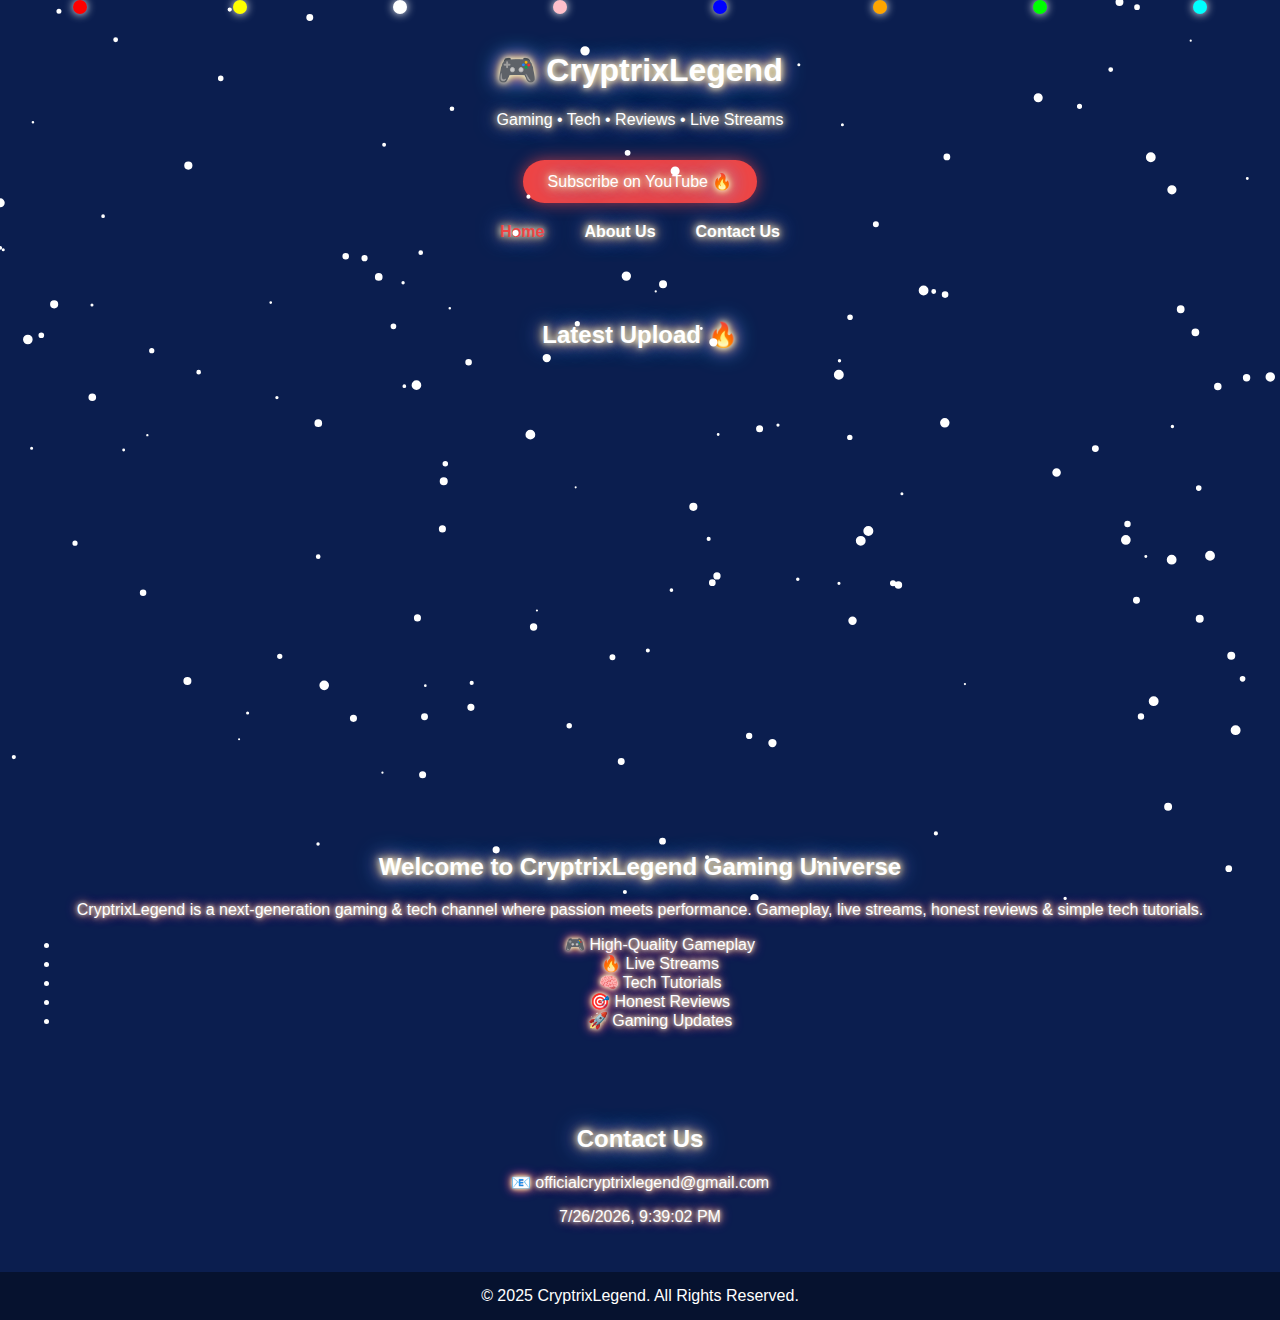
<file: index.html>
<!DOCTYPE html>
<html lang="en">
<head>
<meta charset="UTF-8">
<meta name="viewport" content="width=device-width, initial-scale=1.0">
<title>CryptrixLegend | Gaming Channel</title>
<link rel="stylesheet" href="style.css">
<link rel="icon" href="/favicon.ico" type="image/x-icon">
</head>
<body>

<!-- 🚗 LOADING SCREEN -->
<div id="loader"><div class="tyre"></div></div>

<!-- 🎄 STRING LIGHTS -->
<div class="string-lights">
  <span></span><span></span><span></span><span></span>
  <span></span><span></span><span></span><span></span>
</div>

<!-- ❄ SNOW CANVAS -->
<canvas id="snow"></canvas>

<!-- HEADER + NAVBAR -->
<header id="home">
  <h1>🎮 CryptrixLegend</h1>
  <p>Gaming • Tech • Reviews • Live Streams</p>
  <a class="btn" href="https://youtube.com/@CryptrixLegendofficial" target="_blank">Subscribe on YouTube 🔥</a>

  <!-- NAVBAR -->
  <nav>
    <div class="hamburger" id="hamburger">&#9776;</div>
    <ul id="nav-menu">
      <li class="active"><a href="#home">Home</a></li>
      <li><a href="#about">About Us</a></li>
      <li><a href="#contact">Contact Us</a></li>
    </ul>
  </nav>
</header>

<!-- CONTENT -->
<section class="content" id="video">
  <h2>Latest Upload 🔥</h2>
  <div class="video-box">
    <iframe src="https://www.youtube.com/embed/FxMrbgUse00" frameborder="0" allowfullscreen></iframe>
  </div>
</section>

<section class="content" id="about">
  <h2>Welcome to CryptrixLegend Gaming Universe</h2>
  <p>
    CryptrixLegend is a next-generation gaming & tech channel where passion meets performance.
    Gameplay, live streams, honest reviews & simple tech tutorials.
  </p>
  <ul>
    <li>🎮 High-Quality Gameplay</li>
    <li>🔥 Live Streams</li>
    <li>🧠 Tech Tutorials</li>
    <li>🎯 Honest Reviews</li>
    <li>🚀 Gaming Updates</li>
  </ul>
</section>

<section class="content" id="contact">
  <h2>Contact Us</h2>
  <p>📧 officialcryptrixlegend@gmail.com</p>
  <p id="date-time"></p>
</section>

<footer>
  © 2025 CryptrixLegend. All Rights Reserved.
</footer>

<script src="script.js"></script>
</body>
</html>
</file>
<file: style.css>
/* ===== GLOBAL ===== */
body{
  margin:0;
  font-family:Arial,sans-serif;
  background:#0b1e4f; 
  color:white;
  text-align:center;
}

/* ===== HEADER ===== */
header{
  padding:30px 20px;
}

h1,h2,h3,p,li,.btn{
  text-shadow:0 0 6px #fff,0 0 12px #ff0,0 0 18px #f0f,0 0 24px #0ff;
}

/* ===== BUTTON ===== */
.btn{
  display:inline-block;
  margin-top:15px;
  padding:12px 25px;
  background:#ef4444;
  color:white;
  text-decoration:none;
  border-radius:25px;
  box-shadow:0 0 15px rgba(239,68,68,0.7);
  transition:transform .3s,box-shadow .3s;
}
.btn:hover{
  transform:scale(1.05);
  box-shadow:0 0 25px rgba(239,68,68,1);
}

/* ===== CONTENT ===== */
.content{
  padding:30px 20px;
}
.content p, .content li{
  text-shadow:0 0 4px #fff,0 0 8px #ff0,0 0 12px #f0f;
}

/* ===== FOOTER ===== */
footer{
  padding:15px;
  background:rgba(0,0,0,0.4);
}

/* ===== LOADER ===== */
#loader{
  position:fixed;
  inset:0;
  background:#050b2e;
  display:flex;
  align-items:center;
  justify-content:center;
  z-index:9999;
}

.gaming-loader{
  display:flex;
  flex-direction:column;
  align-items:center;
  gap:15px;
}

.gaming-loader span{
  width:60px;
  height:8px;
  background:linear-gradient(90deg,#00ffcc,#7c3aed);
  animation:load 1.2s infinite;
  border-radius:10px;
}
.gaming-loader span:nth-child(2){animation-delay:.15s}
.gaming-loader span:nth-child(3){animation-delay:.3s}
.gaming-loader p{
  margin:0;
  color:#00ffcc;
  letter-spacing:4px;
  font-weight:bold;
  text-shadow:0 0 10px #00ffcc,0 0 25px #7c3aed;
}
@keyframes load{
  0%{opacity:.2}
  50%{opacity:1}
  100%{opacity:.2}
}

/* ===== STRING LIGHTS - Original Wire Connected Effect ===== */
.string-lights {
  position: fixed;
  top: 0;
  left: 0;
  width: 100%;
  height: 80px;
  display: flex;
  justify-content: space-around;
  align-items: flex-start;
  z-index: 1000;
}

.string-lights span {
  position: relative;
  width: 14px;
  height: 14px;
  border-radius: 50%;
  box-shadow: 0 0 10px currentColor;
  animation: blink-seq 2s infinite;
}

.string-lights span::before {
  content: "";
  position: absolute;
  top: -30px;
  left: 50%;
  width: 2px;
  height: 30px;
  background: #222;
}

/* COLORS + SEQUENTIAL ANIMATION DELAY */
.string-lights span:nth-child(1){background:red; animation-delay:0s;}
.string-lights span:nth-child(2){background:yellow; animation-delay:0.2s;}
.string-lights span:nth-child(3){background:white; animation-delay:0.4s;}
.string-lights span:nth-child(4){background:pink; animation-delay:0.6s;}
.string-lights span:nth-child(5){background:blue; animation-delay:0.8s;}
.string-lights span:nth-child(6){background:orange; animation-delay:1s;}
.string-lights span:nth-child(7){background:lime; animation-delay:1.2s;}
.string-lights span:nth-child(8){background:cyan; animation-delay:1.4s;}
.string-lights span:nth-child(9){background:magenta; animation-delay:1.6s;}
.string-lights span:nth-child(10){background:gold; animation-delay:1.8s;}
.string-lights span:nth-child(11){background:red; animation-delay:2s;}
.string-lights span:nth-child(12){background:yellow; animation-delay:2.2s;}
.string-lights span:nth-child(13){background:white; animation-delay:2.4s;}
.string-lights span:nth-child(14){background:pink; animation-delay:2.6s;}
.string-lights span:nth-child(15){background:blue; animation-delay:2.8s;}
.string-lights span:nth-child(16){background:orange; animation-delay:3s;}

@keyframes blink-seq {
  0%   {opacity: 0.3; box-shadow:0 0 5px currentColor;}
  50%  {opacity: 1; box-shadow:0 0 20px currentColor;}
  100% {opacity: 0.3; box-shadow:0 0 5px currentColor;}
}


/* ===== SNOW ===== */
#snow{
  position:fixed;
  top:0;
  left:0;
  pointer-events:none;
  z-index:999;
}

/* ===== NAVBAR ===== */
nav{position:relative}
nav ul{
  list-style:none;
  display:flex;
  justify-content:center;
  gap:40px;
  padding:0;
  margin:20px 0 0 0;
}
nav ul li a{
  text-decoration:none;
  color:white;
  font-weight:bold;
}
nav ul li.active a{color:#ef4444}
.hamburger{
  display:none;
  font-size:30px;
  cursor:pointer;
  color:white;
  position:absolute;
  right:20px;
  top:0;
}
@media(max-width:768px){
  nav ul{
    display:none;
    flex-direction:column;
    gap:20px;
    background:rgba(0,0,0,.6);
    position:absolute;
    top:50px;
    width:100%;
    left:0;
    padding:20px 0;
  }
  nav ul.show{display:flex}
  .hamburger{display:block}
}

/* ===== VIDEO ===== */
.video-box{
  max-width:800px;
  margin:auto;
}
.video-box iframe{
  width:100%;
  height:400px;
  border-radius:15px;
}
@media(max-width:768px){
  .video-box iframe{height:220px}
}
</file>
